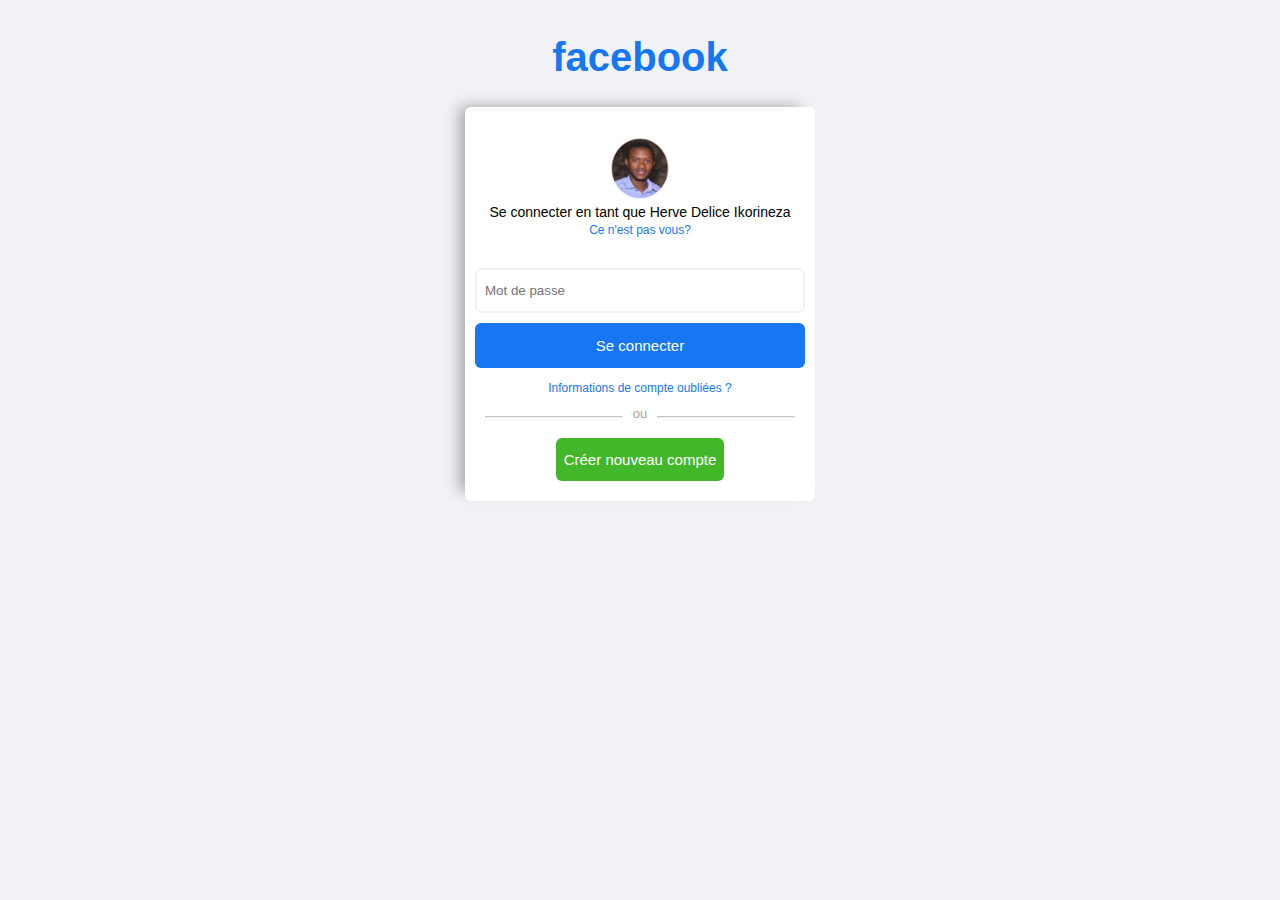
<file: fb-login/index.html>
<!DOCTYPE html>
<html lang="en">
<head>
    <meta charset="UTF-8">
    <meta http-equiv="X-UA-Compatible" content="IE=edge">
    <meta name="viewport" content="width=device-width, initial-scale=1.0">
    <title>login</title>
    <link rel="stylesheet" href="style.css">
</head>
<body>
    <h1>facebook</h1>
    <div class="form">
        <div class="prev">
            <img src="./hrv.png" alt="">
            <p>Se connecter en tant que Herve Delice Ikorineza</p>
            <a href="#">Ce n'est pas vous?</a>
        </div>
        <div class="pass">
            <input type="password" name="" placeholder="Mot de passe">
            <button>Se connecter</button>
        </div>
        <a href="#">Informations de compte oubliées ?</a>
        <div class="line">
            <hr>
            <span>ou</span>
            <hr>
        </div>
        <button class="btn">Créer nouveau compte</button>
    </div>
</body>
</html>
</file>
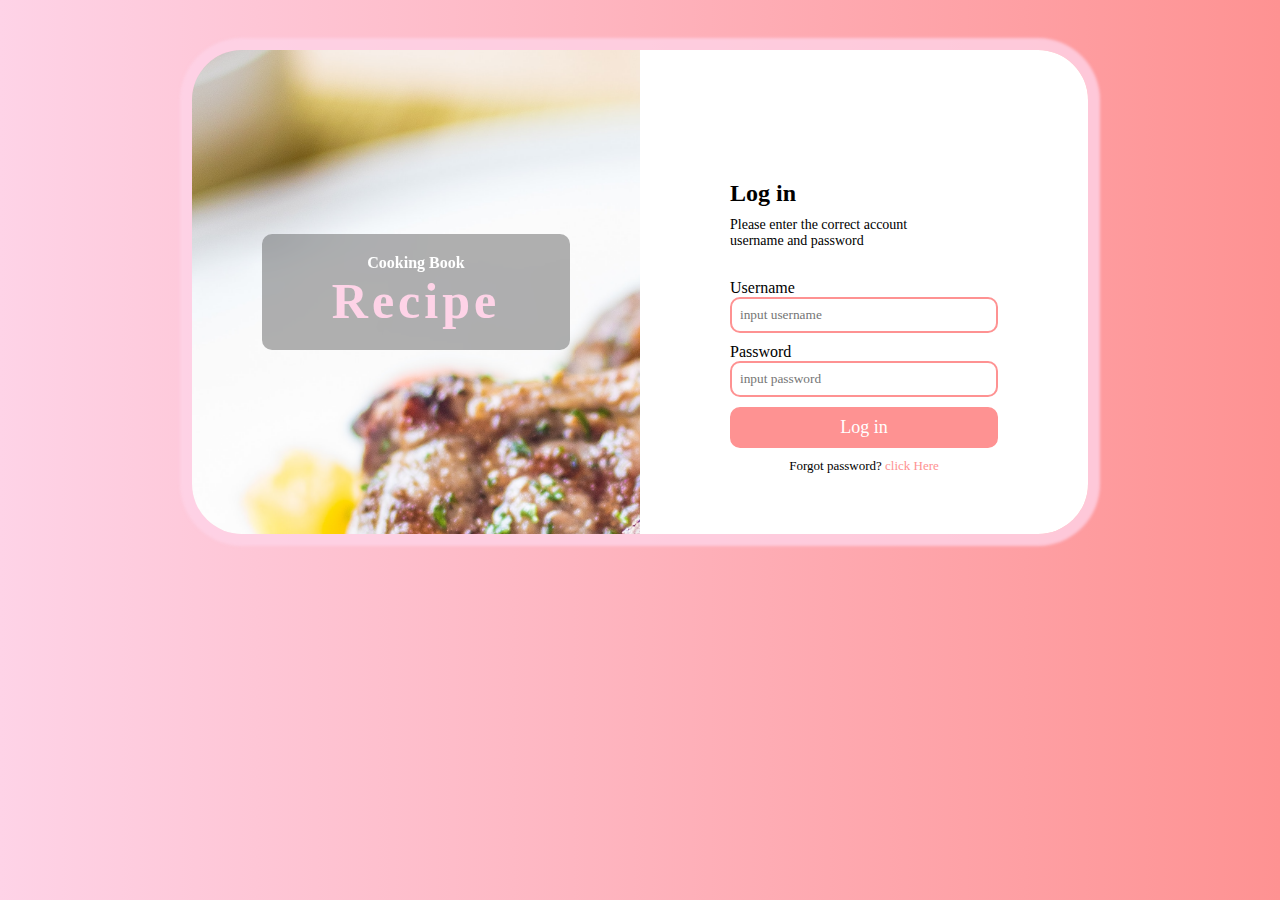
<file: login.html>
<!DOCTYPE html>
<html lang="en">
<head>
    <meta charset="UTF-8">
    <meta http-equiv="X-UA-Compatible" content="IE=edge">
    <meta name="viewport" content="width=device-width, initial-scale=1.0">
    <link rel="stylesheet" href="style.css">
    <title>Login</title>
</head>
<body>
    <div class="container">
        <div class="content">
            <div class="left">
                <div class="name">
                    <h4>Cooking Book</h4>
                    <h2>Recipe</h2>
                </div>
            </div>
            <div class="right">
                <div class="form-area">
                    <div class="form-title">
                        <h2>Log in</h2>
                        <p>Please enter the correct account username and password</p>
                    </div>
                    <div class="form">
                        <div class="form-row">
                            <label for="username">Username</label>
                            <input type="text" placeholder="input username">
                        </div>
                        <div class="form-row">
                            <label for="password">Password</label>
                            <input type="text" placeholder="input password">
                        </div>
                        <div class="form-row">
                            <input type="submit" class="btn" value="Log in">
                        </div>
                        <p>Forgot password? <a href="#">click Here</a></p>
                    </div>
                </div>
            </div>
    </div>
    </div>
</body>
</html>
</file>
<file: fb-login/style.css>
:root{
    --primary:#1776f2;
    --bck:#f0f2f5;
    --crt:#42b72a;
    --form:#fff;
}
*{
    font-family: 'Lucida Sans Regular', 'Lucida Grande', 'Lucida Sans Unicode', Geneva, Verdana, sans-serif;
}
body{
    background: var(--bck);
    text-align: center;
    right: 0;
    left: 0;
    display: flex;
    justify-content: center;
    align-items: center;
    flex-direction: column;
}

h1{
    color: var(--primary);
    font-size: 40px;
}
img{
    width: 60px;
}
.form{
    background: var(--form);
    width: 350pX;
    padding: 20px 0;
    border-radius: 6px;
    box-shadow : -10px -5px 15px -5px #0005;

}
.prev{
    padding: 10px 0;
}
.prev p{
    padding: 0;
    margin: 0;
    font-size: 14px;
}
.prev a{
    text-decoration: none;
    color: var(--primary);
    padding: 0;
    margin: 0;
    font-size: 10px;
}
.pass{
    display: flex;
    flex-direction: column;
    margin: 10px 10px 10px;
}
.pass input{
    margin: 10px 0;
    padding: 13px 8px;
    border: 2px solid #f0f2f5;
    border-radius: 6px;
}
.pass button{
    padding: 14px 8px;
    border: 2px solid #f0f2f5;
    border-radius: 6px;
    color: var(--form);
    background: var(--primary);
    border-style: none;
    font-size: 15px;
}
.form a{
    color: var(--primary);
    text-decoration: none;
    padding: 0;
    margin: 0;
    font-size: 12px;
}
.form .btn{
    padding: 13px 8px;
    border: 2px solid #f0f2f5;
    border-radius: 6px;
    color: var(--form);
    background: var(--crt);
    border-style: none;
    font-size: 15px;
}
hr{
    margin: 10px 10px;
    opacity: .6;
    width: 100%;
}
.line{
    display: flex;
    justify-content: center;
    margin: 10px;
}
span{
    color: #a5a2a4;
    font-size: small;
}
</file>
<file: style.css>
*{
    margin: 0;
    padding: 0;
    box-sizing: border-box;
    font-family: serif;
}

body {
    background-image: linear-gradient(to right,#fed3e7,#fe9292);
    background-size: cover;
}
.content{
    width: 70%;
    margin: 50px auto;
    border-radius: 50px;
    display: flex;
    overflow: hidden;
    box-shadow: 0 0 3px 12px #fed3e7cc;
}
.content .left{
    background: url('./pexels.jpg') no-repeat fixed;
    background-size: cover;
    background-position: center;
    position: relative;
    flex-basis: 50%;
    display: flex;
    justify-content: center;
    align-items: center;
}
.content .right{
    background: #fff;
    flex-basis: 50%;
    padding: 130px 90px 60px;
}
.form-area{
    display: flex;
    flex-direction: column;
}
.form-title{
    margin-bottom: 30px;
}
.form-title p{
    font-size: 14px;
    width: 200PX;
    margin-top: 10px;
}
.form .form-row{
    width: 100%;
    display: flex;
    flex-direction: column;
    margin-bottom: 10px;
}
.form .form-row input{
    padding: 8px;
    outline: none;
    border-radius: 10px;
    margin-bottom: 10px 0;
    border: 2px solid #fe9292;
}
.form .form-row .btn{
    background: #fe9292;
    color: #fff;
    font-size: 18px;
}
.form p{
    font-size: 13px;
    text-align: center;
}
.form a{
    text-decoration: none;
    color: #fe9292;
}

.left .name{
    padding: 20px 70px;
    background:rgba(0, 0, 0, .3);
    display: inline-block;
    border-radius: 10px;
    backdrop-filter: blur(15px);
}
.left .name h4{
    color: #fff;
    text-align: center;
}
.left .name h2{
    text-align: center;
    color: #fed3e7;
    font-size: 50px;
    letter-spacing: 4px;
}
</file>
